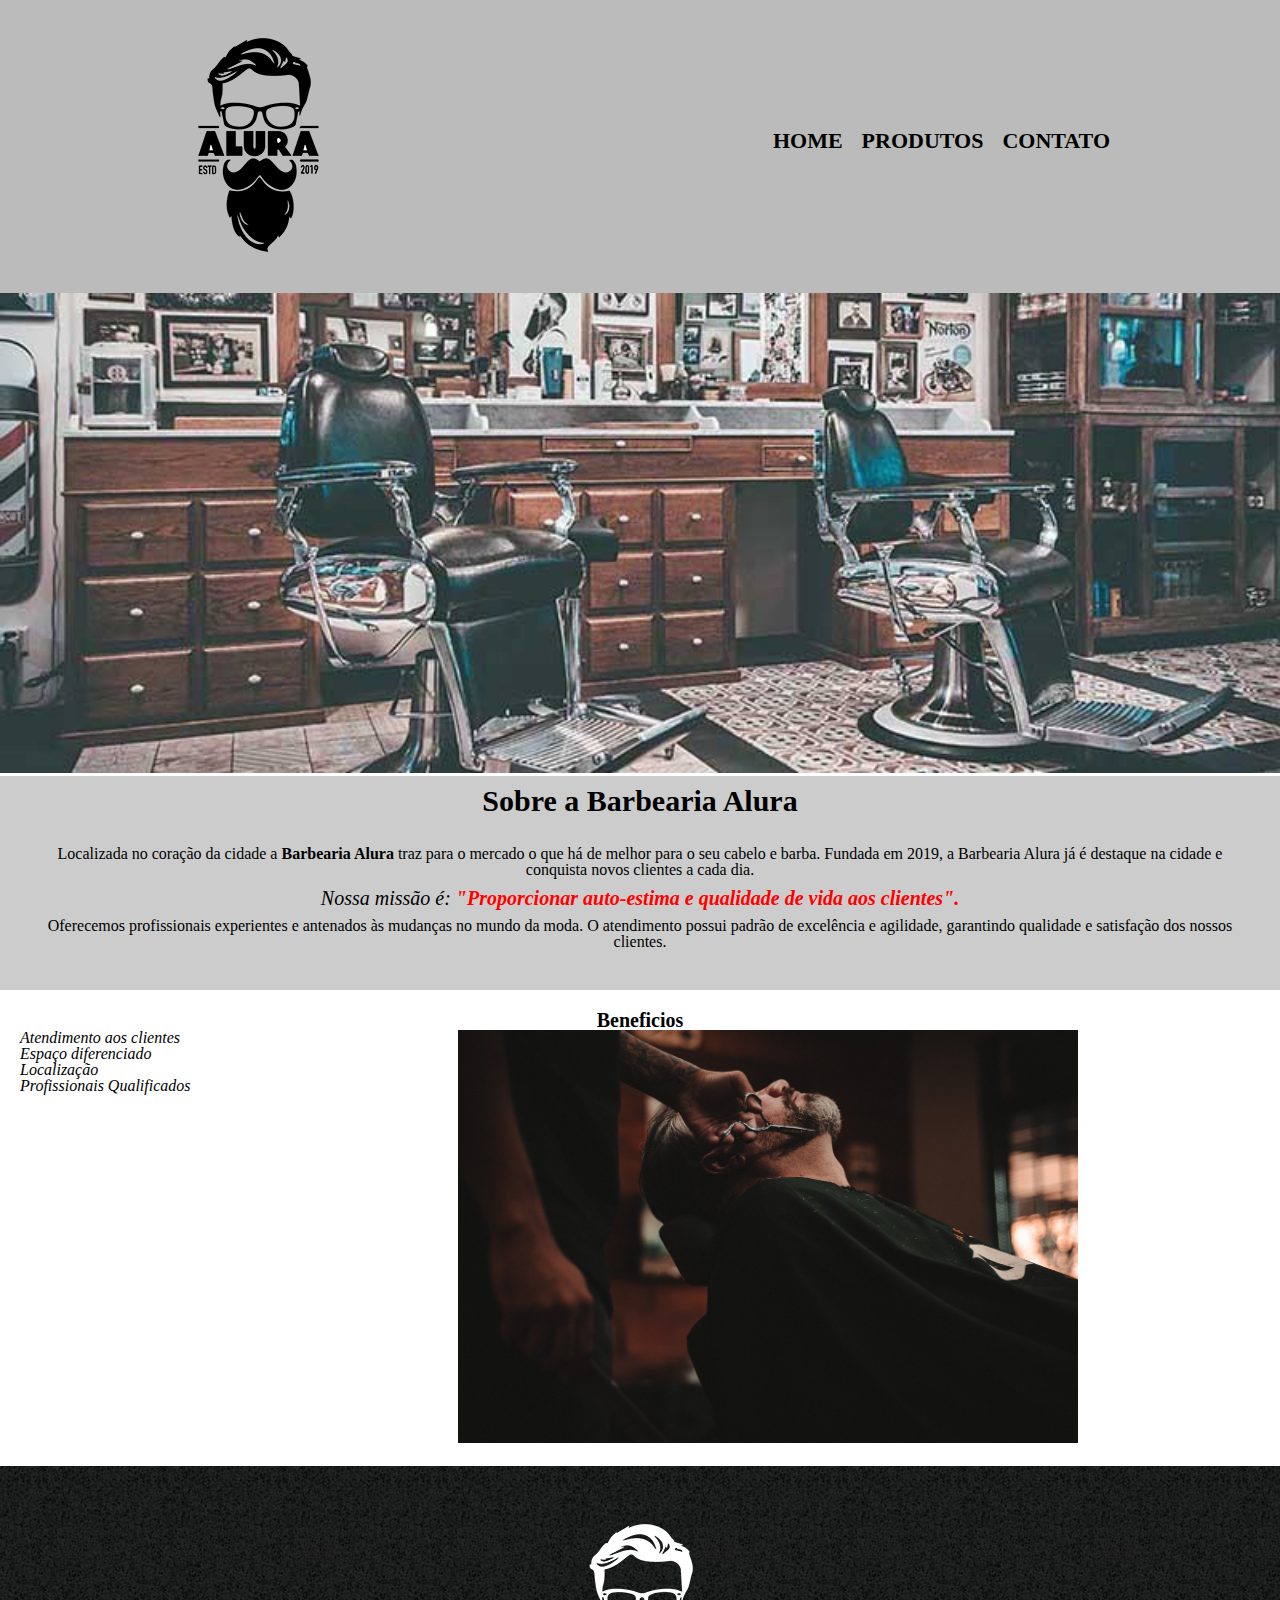
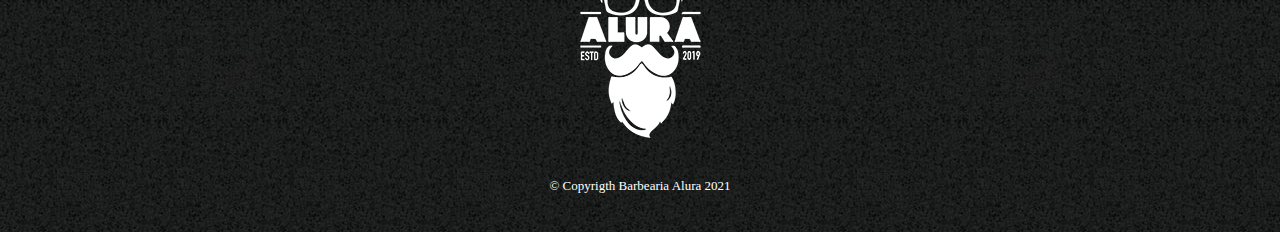
<file: index.html>
<!DOCTYPE html>
<html lang="pt-br">

<head>
    <meta charset="UTF-8">
    <title>Barbearia Alura</title>
    <link rel="stylesheet" href="reset.css">
    <link rel="stylesheet" href="style-home.css">
    <link rel="stylesheet" href='style.css'>
</head>
</head>

<body>
    <header>
        <div class="caixa">
            <h1><img src="imagens/logo.png"></h1>
            <nav>
                <ul>
                    <li><a href="index.html">Home</a></li>
                    <li><a href="produtos.html">Produtos</a></li>
                    <li><a href="contato.html">Contato</a></li>
                </ul>
            </nav>
        </div>
    </header>

    <img id="banner" src="banner.jpg">
    <div class="principal">
        <h2 class="titulo-centralizado"> Sobre a Barbearia Alura</h2>

        <p>Localizada no coração da cidade a <strong> Barbearia Alura </strong>traz para o mercado o que há de melhor
            para o seu cabelo e barba. Fundada em 2019, a Barbearia Alura já é destaque na cidade e conquista novos
            clientes a cada dia.</p>

        <p id="missao"><em>Nossa missão é: <strong>"Proporcionar auto-estima e qualidade de vida aos
                    clientes".</strong></em></p>

        <p>Oferecemos profissionais experientes e antenados às mudanças no mundo da moda. O atendimento possui padrão de
            excelência e agilidade, garantindo qualidade e satisfação dos nossos clientes.</p>
    </div>
    <div class="beneficios">
        <h3 class="titulo-centralizado">Beneficios</h3>

        <ul class="lista-beneficios">
            <li class="itens">Atendimento aos clientes</li>
            <li class="itens">Espaço diferenciado</li>
            <li class="itens">Localização</li>
            <li class="itens">Profissionais Qualificados</li>
        </ul>
        <img src="beneficios.jpg" class="imgbnfc">
    </div>
</body>
<footer>
    <img src="imagens/logo-branco.png">
    <p class="copyright"> &copy Copyrigth Barbearia Alura 2021</p>
</footer>

</html>
</file>
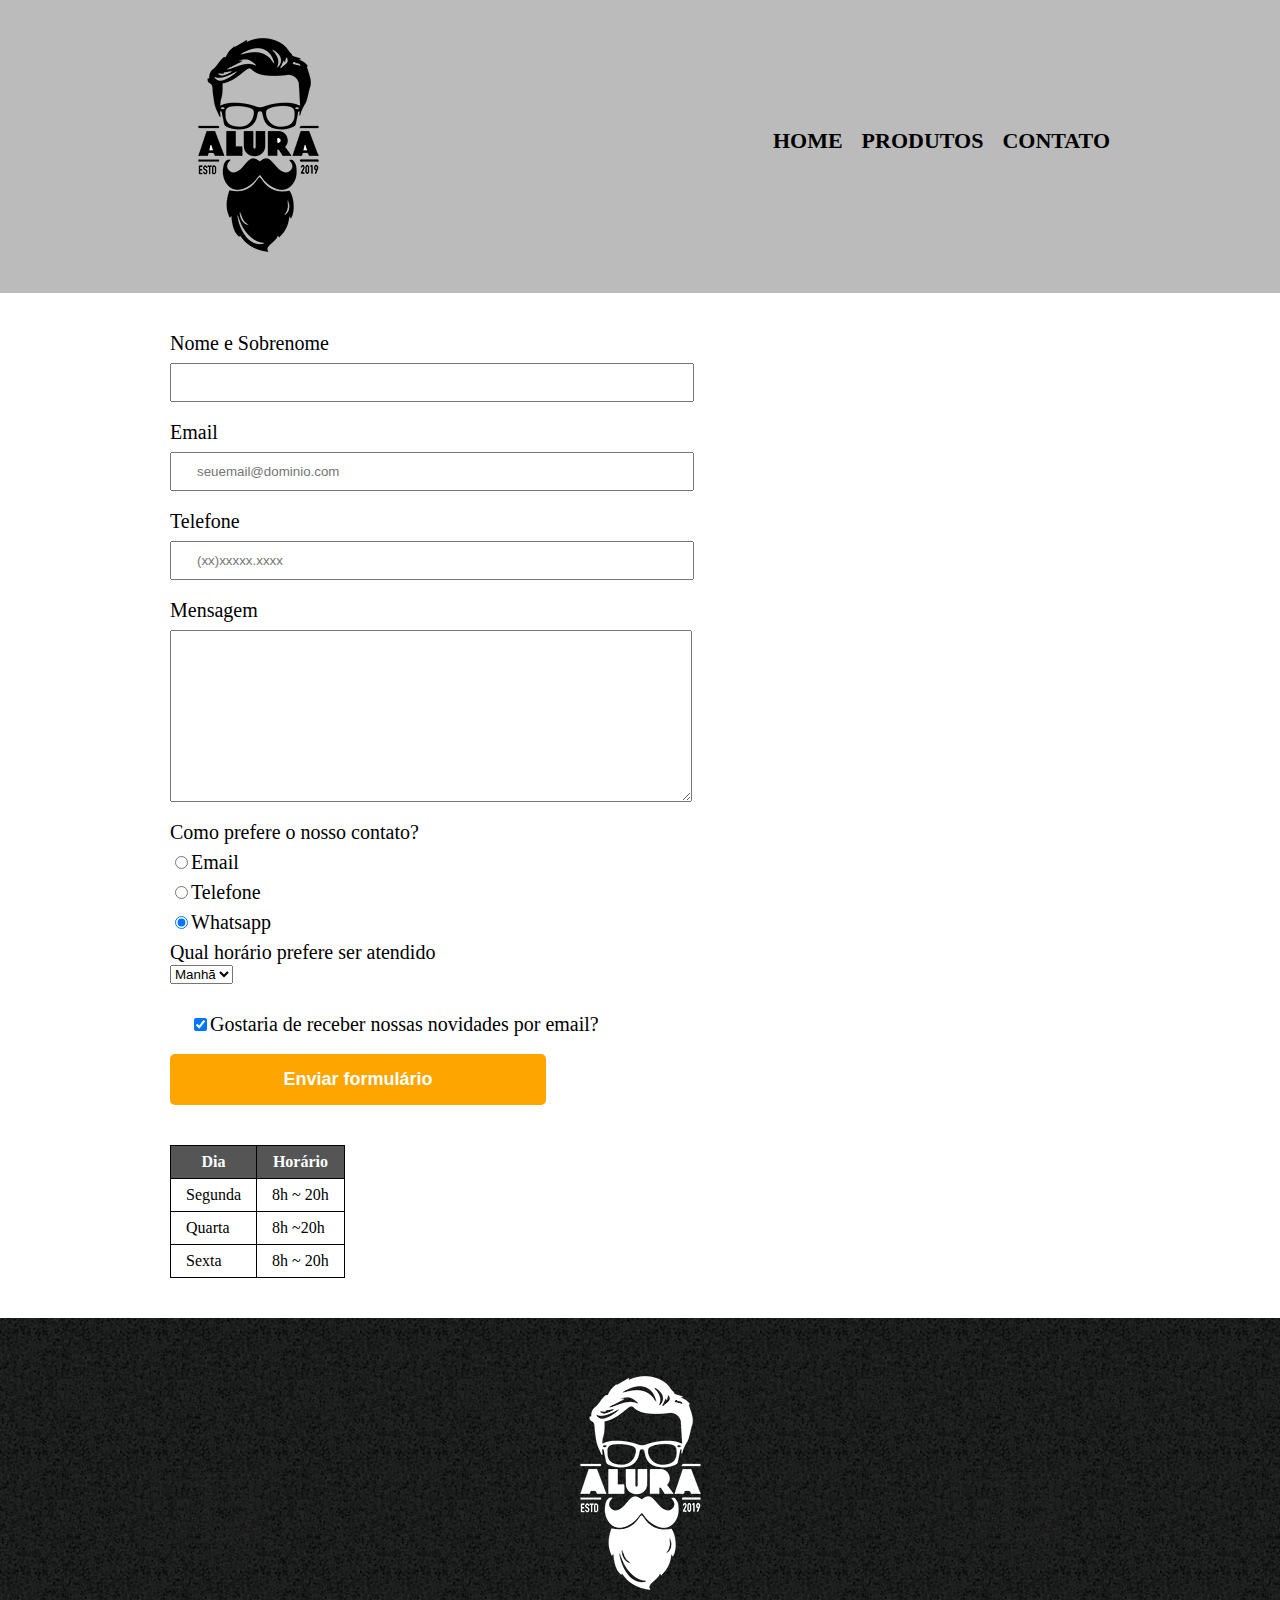
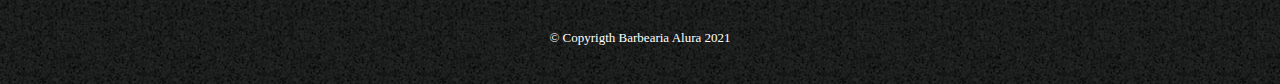
<file: contato.html>
<!DOCTYPE html>
<html>

<head>
    <meta charset="UTF-8">
    <title>Contato - Barbearia Alura</title>
    <link rel="stylesheet" href="reset.css">
    <link rel="stylesheet" href="style.css">
</head>

<body>
    <header>
        <div class="caixa">
            <h1><img src="imagens/logo.png" alt="Logo da Barbearia Alura"></h1>
            <nav>
                <ul>
                    <li><a href="index.html">Home</a></li>
                    <li><a href="produtos.html">Produtos</a></li>
                    <li><a href="contato.html">Contato</a></li>
                </ul>
            </nav>
        </div>
    </header>
    <main>
        <form action="">
            <label for="nomesobrenome">Nome e Sobrenome</label>
            <input type="text" id="nomesobrenome" class="input-padrao" required>
            <label for="email">Email</label>
            <input type="email" id="email" class="input-padrao" required placeholder="seuemail@dominio.com">
            <label for="telefone">Telefone</label>
            <input type="tel" id="telefone" class="input-padrao" required placeholder="(xx)xxxxx.xxxx">
            <label for="mensagem">Mensagem</label>
            <textarea cols="70" rows="10" id="mensagem" class="input-padrao" required></textarea>
            <fieldset>
                <legend>Como prefere o nosso contato?</legend>
                <label for="radio-email"><input type="radio" name="contato" id="radio-email" value="email">Email</label>

                <label for="radio-telefone"><input type="radio" name="contato" value="telefone"
                        id="radio-telefone">Telefone</label>

                <label for="radio-whatsapp"><input type="radio" name="contato" value="whatsapp" id="radio-whatsapp"
                        checked>Whatsapp</label>

            </fieldset>
            <fieldset>
                <legend>Qual horário prefere ser atendido</p>
                    <select>
                        <option>Manhã</option>
                        <option>Tarde</option>
                        <option>Noite</option>
                    </select>
            </fieldset>
            <label class="checkbox" d><input type="checkbox" checked>Gostaria de receber nossas novidades por
                email?</label>

            <input type="submit" value="Enviar formulário" class="enviar">
        </form>

        <table>
            <tr>
                <thead>
                    <th>Dia</th>
                    <th>Horário</th>
                </thead>
            </tr>
            <tbody>
                <tr>
                    <td>Segunda</td>
                    <td>8h ~ 20h</td>
                </tr>
                <tr>
                    <td>Quarta</td>
                    <td>8h ~20h</td>
                </tr>
                <tr>
                    <td>Sexta</td>
                    <td>8h ~ 20h</td>
                </tr>
            </tbody>
        </table>
    </main>
    <footer>
        <img src="imagens/logo-branco.png" alt="Logo da Barbearia Alura">
        <p class="copyright"> &copy Copyrigth Barbearia Alura 2021</p>
    </footer>
</body>

</html>
</file>
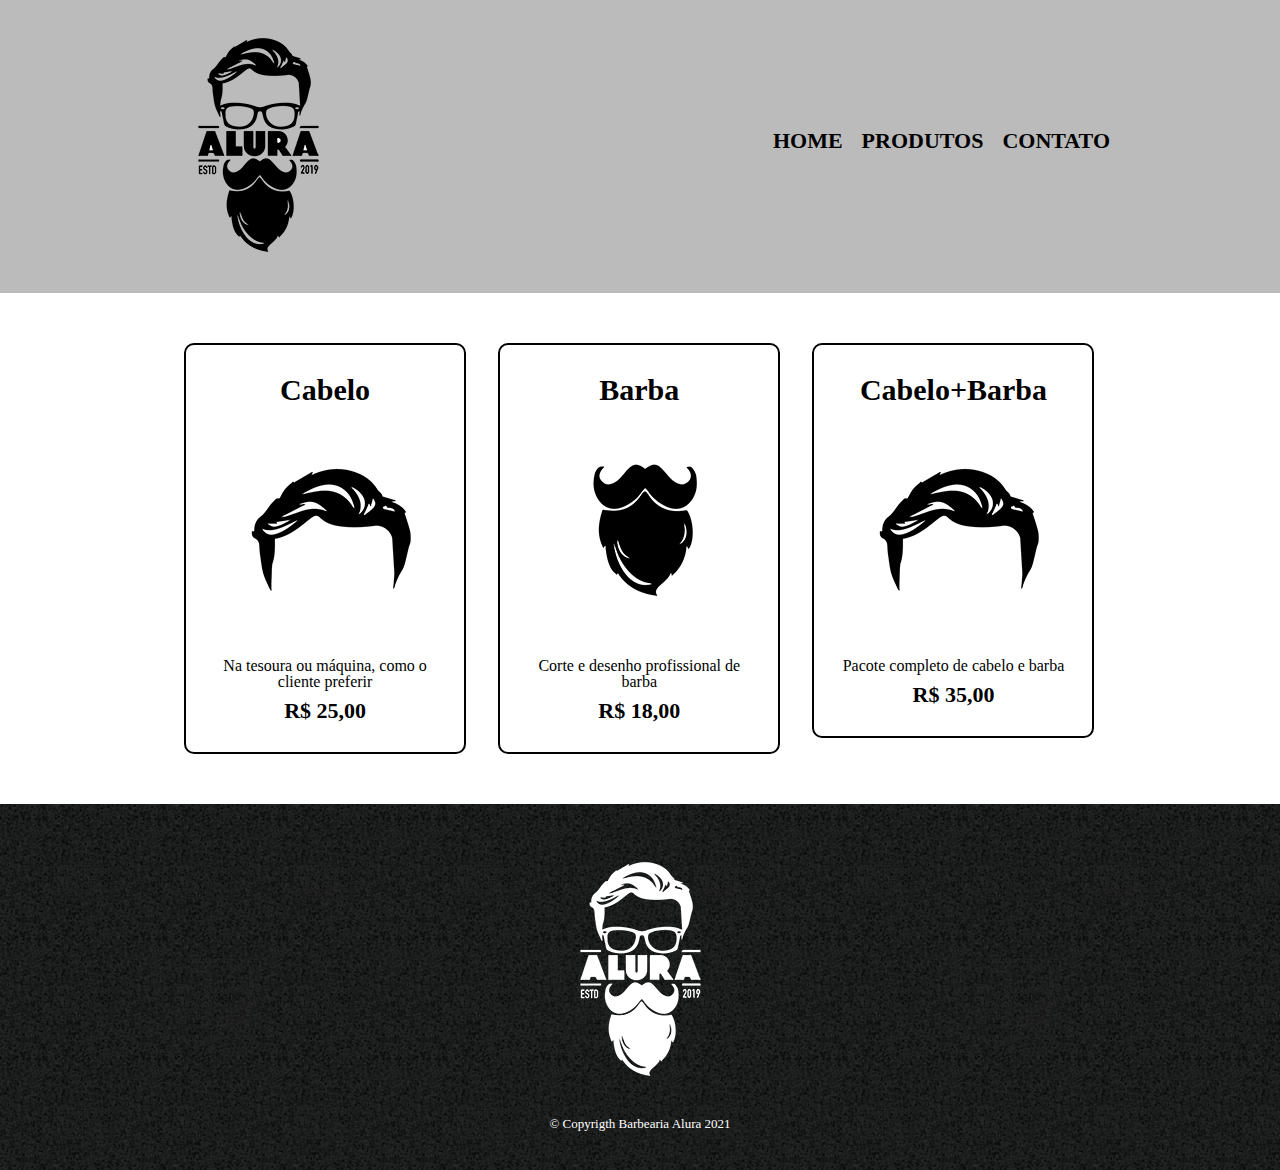
<file: produtos.html>
<!DOCTYPE html>
<html>

<head>
    <meta charset="UTF-8">
    <title>Produtos - Barbearia Alura</title>
    <link rel="stylesheet" href="reset.css">
    <link rel="stylesheet" href="style.css">
</head>

<body>
    <header>
        <div class="caixa">
            <h1><img src="imagens/logo.png"></h1>
            <nav>
                <ul>
                    <li><a href="index.html">Home</a></li>
                    <li><a href="produtos.html">Produtos</a></li>
                    <li><a href="contato.html">Contato</a></li>
                </ul>
            </nav>
        </div>
    </header>
    <main>
        <ul class="produtos">
            <li>
                <h2>Cabelo</h2>
                <img src="imagens/cabelo.jpg">
                <p class="produto-descricao">Na tesoura ou máquina, como o cliente preferir</p>
                <p class="produto-preco">R$ 25,00</p>
            </li>
            <li>
                <h2>Barba</h2>
                <img src="imagens/barba.jpg">
                <p class="produto-descricao"> Corte e desenho profissional de barba</p>
                <p class="produto-preco">R$ 18,00</p>
            </li>
            <li>
                <h2>Cabelo+Barba</h2>
                <img src="imagens/cabelo.jpg">
                <p class="produto-descricao">Pacote completo de cabelo e barba</p>
                <p class="produto-preco">R$ 35,00</p>
            </li>
        </ul>
    </main>
    <footer>
        <img src="imagens/logo-branco.png">
        <p class="copyright"> &copy Copyrigth Barbearia Alura 2021</p>
    </footer>
</body>

</html>
</file>
<file: style-home.css>
.titulo-centralizado {
  text-align: center;
}
.titulo-principal {
  padding-left: 20px;
}
h2 {
  font-weight:bold;
  font-size: 30px ;
  margin-bottom: 30px;
}
em {
  font-style: italic;
}
strong {
  font-weight: bold;
}
#banner {
  width: 100%;
}
.principal {
  background: #cccccc;
  padding: 10px 30px 30px 30px;
}
p {
  text-align: center;
  margin: 10px 0;
}
#missao {
  font-size: 20px;
}
em strong {
  color: red;
}
h3{
  font-weight:bold;
  font-size: 20px ;
}
.itens {
  font-style: italic;
}
.beneficios {
  background: #ffffff;
  padding: 20px;
}
.lista-beneficios {
  display: inline-block;
  vertical-align: top;
  width: 20%;
  margin-right: 15%;
}
.imgbnfc {
  width: 50%;
}
</file>
<file: style.css>
header {
    background: #BBBBBB;
    padding: 20px 0;
}
.caixa {
    position: relative;
    width: 940px;
    margin: 0 auto;
}
nav {
    position: absolute;
    top: 110px;
    right: 0;
}
nav li{
    display: inline;
    margin:  0 0 0 15px;
}
nav a {
    text-transform: uppercase;
    color: #000000;
    font-weight: bold;
    font-size: 22px;
    text-decoration: none;
}
nav a:hover{
    color: #c78c19;
    text-decoration: underline;
}
.produtos {
    width: 940px;
    margin: 0 auto;
    padding: 50px 0;
}
.produtos li{
   display: inline-block;
   text-align: center;
   width: 30%;
   vertical-align: top;
   margin: 0 1.5%;
   padding: 30px 20px;
   box-sizing: border-box;
   border: 2px solid #000000;
   border-radius: 10px
}
.produtos li:hover{
    border-color: #c78c19;
}
.produtos li:active{
border-color: green;
}
.produtos li:hover h2{
    font-size: 34px;
}
.produtos h2 {
    font-size: 30px;
    font-weight: bold;
}

.produto-descricao{
    font-size: 18;
}
.produto-preco {
font-size: 22px;
font-weight: bold;
margin-top: 10px;
}
footer {
    text-align: center;
    background: url("imagens/bg.jpg");
    padding: 40px 0;
}
.copyright {
    color: #FFFFFF;
    font-size: 13px;
    margin: 20px 0 0;
}
main {
    width: 940px;
    margin: 0 auto;
}
form {
    margin: 40px 0;
}
form label, form legend {
    display: block;
    font-size: 20px;
    margin: 0 0 10px;
}
.input-padrao{
    display: block;
    margin: 0 0 20px;
    padding: 10px 25px;
    width: 50%;
}
.checkbox{
    margin: 20px;
}
.enviar {
    width: 40%;
    padding: 15px 0;
    background: orange;
    color: white;
    font-weight: bold;
    font-size: 18px;
    border: none;
    border-radius: 5px;
    transition: 1s all;
    cursor: pointer;
}
.enviar:hover{
    background: darkorange;
    transform:scale(1.2);
}

table{
    margin: 20px 0 40px;
}
thead {
    background: #555555;
    color: white;
    font-weight: bold;
}
td, th {
    border: 1px solid black;
    padding: 8px 15px;
}
</file>
